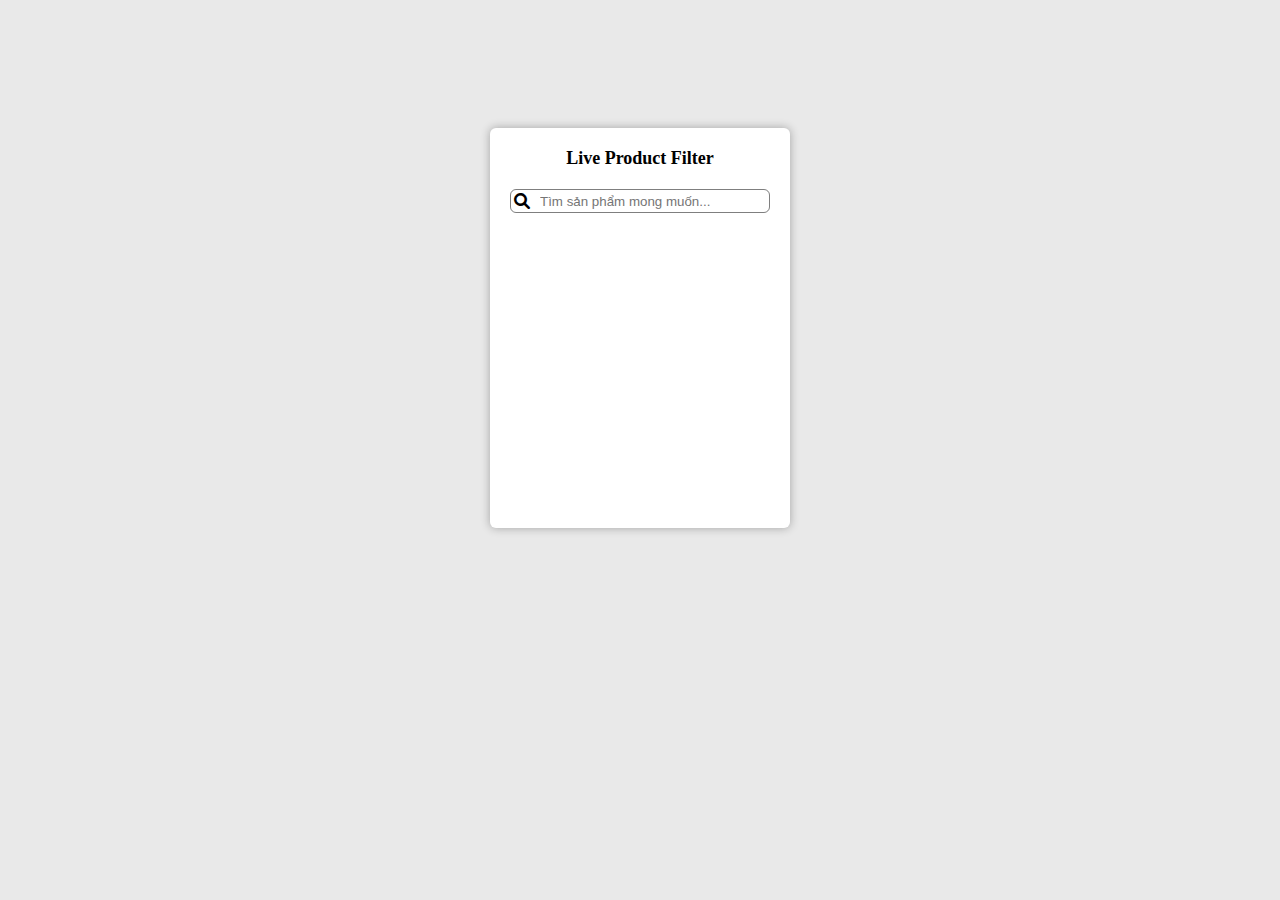
<file: filterProduct/index.html>
<!DOCTYPE html>
<html lang="en">
<head>
    <meta charset="UTF-8">
    <meta http-equiv="X-UA-Compatible" content="IE=edge">
    <meta name="viewport" content="width=device-width, initial-scale=1.0">
    <link rel="stylesheet" href="style.css">
    <link rel="stylesheet" href="https://cdnjs.cloudflare.com/ajax/libs/font-awesome/6.0.0/css/all.min.css" integrity="sha512-9usAa10IRO0HhonpyAIVpjrylPvoDwiPUiKdWk5t3PyolY1cOd4DSE0Ga+ri4AuTroPR5aQvXU9xC6qOPnzFeg==" crossorigin="anonymous" referrerpolicy="no-referrer" />
    <title>Product filter</title>
</head>
<body>
    <div class="container">
        <h1>Live Product Filter</h1>
        <div class="search">
            <i class="fa-solid fa-magnifying-glass"></i>
            <input type="text" placeholder="Tìm sản phẩm mong muốn...">
        </div>
        <div class="products">
            
        </div>
    </div>
</body>
<script src="app.js"></script>
</html>
</file>
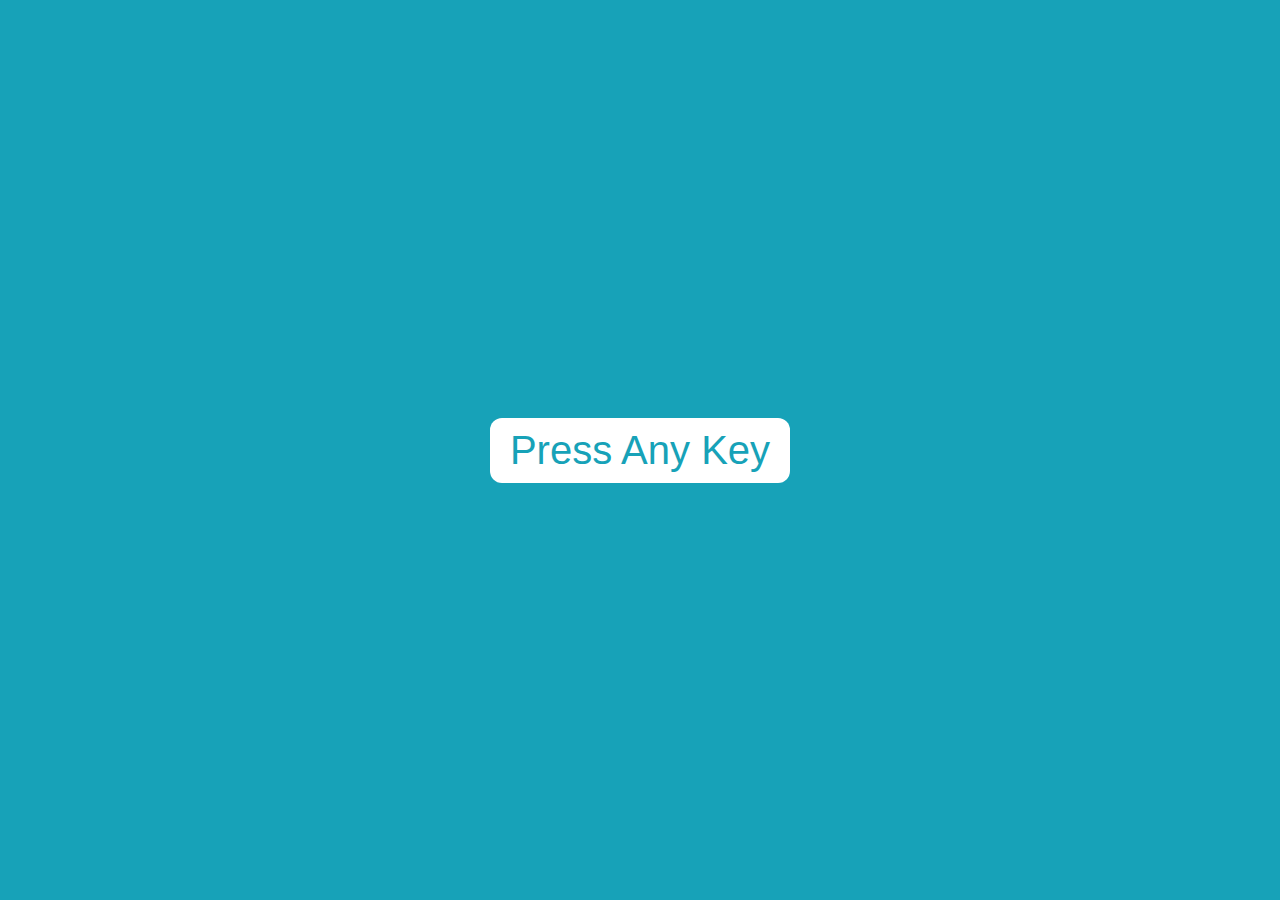
<file: keydownEvent/index.html>
<!DOCTYPE html>
<html lang="en">
<head>
    <meta charset="UTF-8">
    <meta http-equiv="X-UA-Compatible" content="IE=edge">
    <meta name="viewport" content="width=device-width, initial-scale=1.0">
    <link rel="stylesheet" href="style.css">
    <title>Document</title>
</head>
<body>
    <button class="alert">
        Press Any Key
    </button>
    <div class="box hide">
        <div class="result">
            40
        </div>
        <div class="detail">
            <div class="card key">
                <p>Key</p>
                <p>0</p>
            </div>
            <div class="card location">
                <p>Location</p>
                <p>0</p>
            </div>
            <div class="card which">
                <p>Which</p>
                <p>0</p>
            </div>
            <div class="card code">
                <p>Code</p>
                <p>0</p>
            </div>
        </div>
    </div>
    


    <script src="app.js"></script>
</body>
</html>
</file>
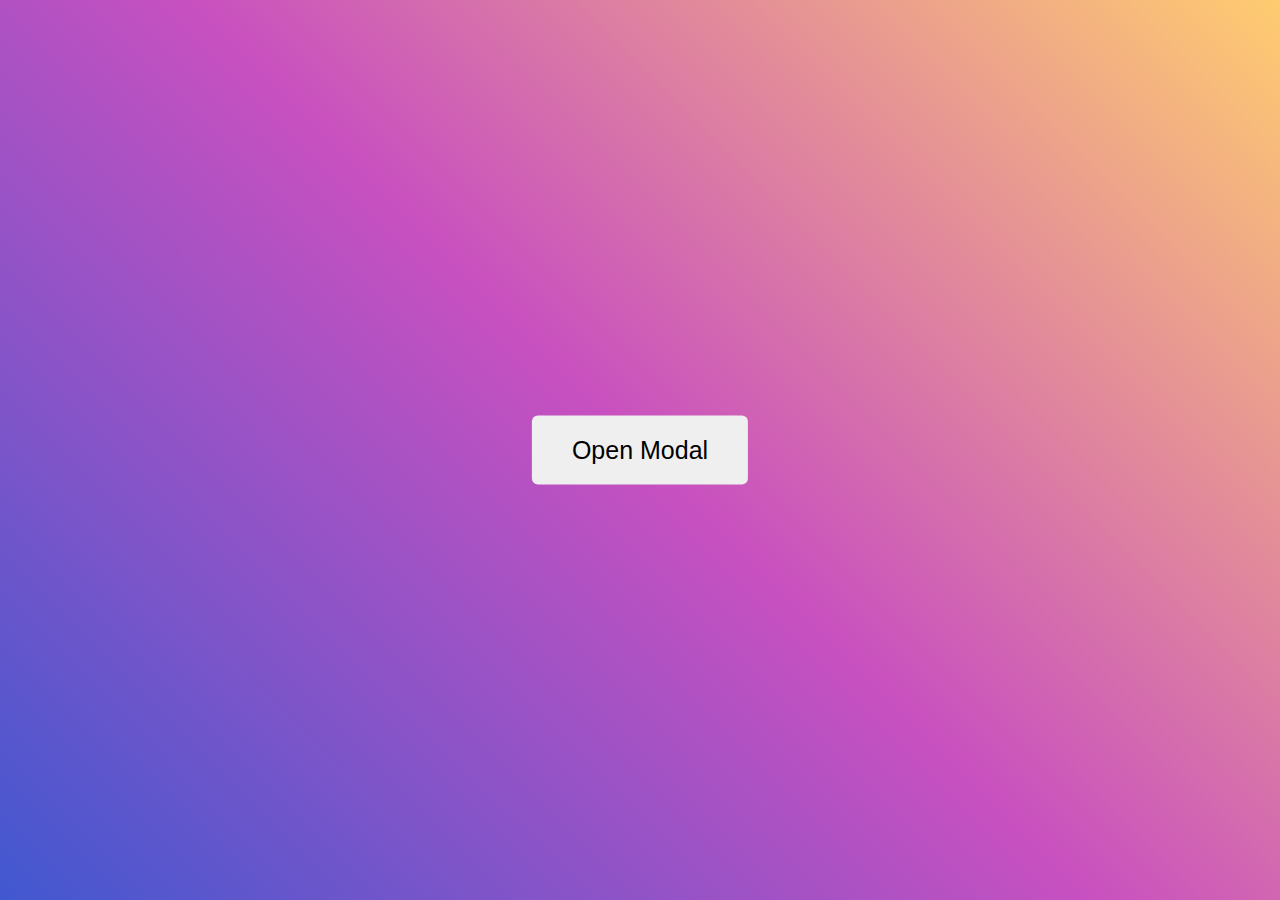
<file: modalPopup/index.html>
<!DOCTYPE html>
<html lang="en">
<head>
    <meta charset="UTF-8">
    <meta http-equiv="X-UA-Compatible" content="IE=edge">
    <meta name="viewport" content="width=device-width, initial-scale=1.0">
    <link rel="stylesheet" href="https://cdnjs.cloudflare.com/ajax/libs/font-awesome/6.0.0/css/all.min.css" integrity="sha512-9usAa10IRO0HhonpyAIVpjrylPvoDwiPUiKdWk5t3PyolY1cOd4DSE0Ga+ri4AuTroPR5aQvXU9xC6qOPnzFeg==" crossorigin="anonymous" referrerpolicy="no-referrer" />
    <link rel="stylesheet" href="style.css">
    <title>Document</title>
</head>
<body>
    <button class="open-modal-btn">Open Modal</button>
    <div class="modal hide">
        <div class="modal-inner">
            <div class="modal-header">
                <p>Welcome to learn Html, Css, Js</p>
                <i class="fa-solid fa-rectangle-xmark"></i>
            </div>
            <div class="modal-body">
                <h2>Modal</h2>
                <p>Đây là body của modal</p>
            </div>
            <div class="modal-footer">
                <button>Close</button>
            </div>
        </div>
    </div> 
</body>
<script src="index.js"></script>
</html>
</file>
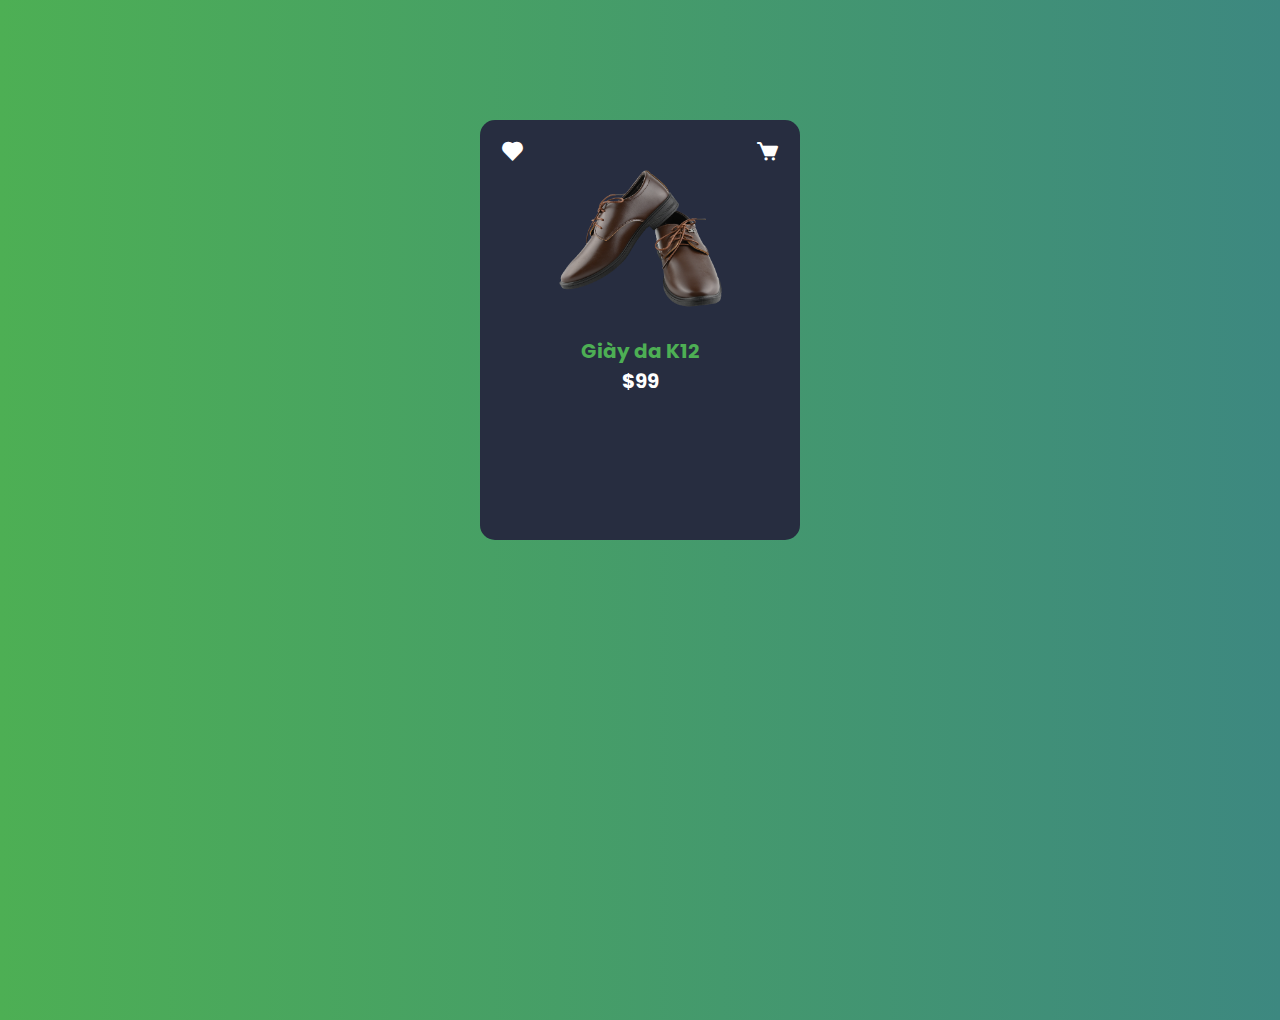
<file: productCard/index.html>
<!DOCTYPE html>
<html lang="en">
<head>
    <meta charset="UTF-8">
    <meta http-equiv="X-UA-Compatible" content="IE=edge">
    <meta name="viewport" content="width=device-width, initial-scale=1.0">
    <link rel="stylesheet" href="style.css">
    <link href='https://unpkg.com/boxicons@2.1.1/css/boxicons.min.css' rel='stylesheet'>
    <title>Product Card</title>
</head>
<body>
    <div class="card">
        <div class="card-heart">
            <i class='bx bxs-heart'></i>
        </div>
         <div class="card-cart">
            <i class='bx bxs-cart' ></i>
         </div>
         <div class="card-img">
             <img src="giay.png" alt="">
         </div>
         <div class="card-title">Giày da K12</div>
         <div class="card-price">$99</div>
         <div class="card-size">
             <h3>Size:</h3>
             <span>6</span>
             <span>7</span>
             <span>8</span>
             <span>9</span>
         </div>
         <div class="card-color">
             <h3>Color:</h3>
             <span class="card-color__nau"></span>
             <span class="card-color__den"></span>
             <span class="card-color__trang"></span>
         </div>
         <div class="card-action">
             <button>Buy Now</button>
             <button>Add Cart</button>
         </div>
    </div>
</body>
</html>
</file>
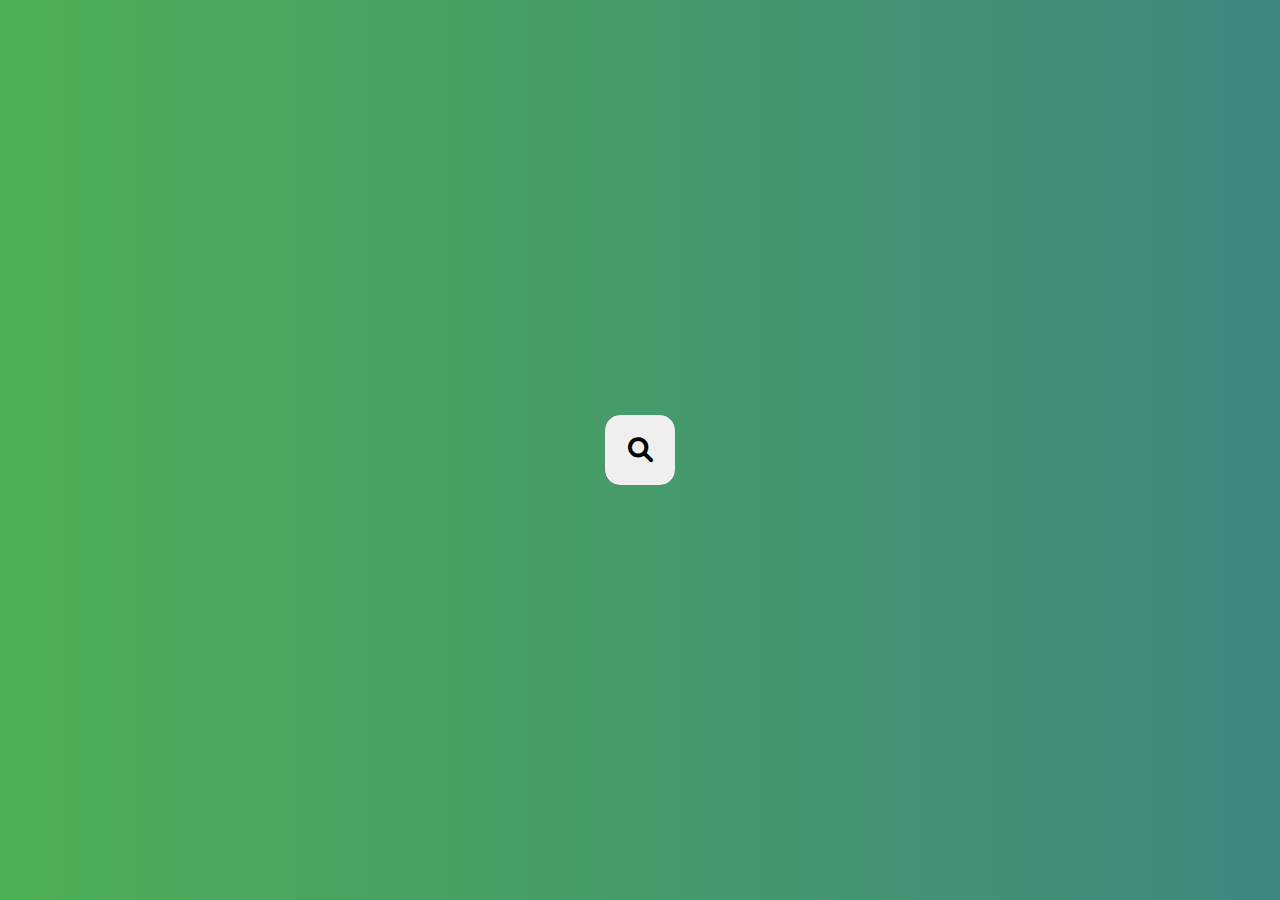
<file: searchBox/index.html>
<!DOCTYPE html>
<html lang="en">
<head>
    <meta charset="UTF-8">
    <meta http-equiv="X-UA-Compatible" content="IE=edge">
    <meta name="viewport" content="width=device-width, initial-scale=1.0">
    <link rel="stylesheet" href="https://cdnjs.cloudflare.com/ajax/libs/font-awesome/6.0.0/css/all.min.css" integrity="sha512-9usAa10IRO0HhonpyAIVpjrylPvoDwiPUiKdWk5t3PyolY1cOd4DSE0Ga+ri4AuTroPR5aQvXU9xC6qOPnzFeg==" crossorigin="anonymous" referrerpolicy="no-referrer" />
    <link rel="stylesheet" href="style.css">
    <title>Document</title>
</head>
<body>
        <div class="search-box">
            <input type="text" class="search-input">
            <button class="search-button"><i class="fa-solid fa-magnifying-glass"></i></button>
        </div>
</body>
<script src="app.js"></script>
</html>
</file>
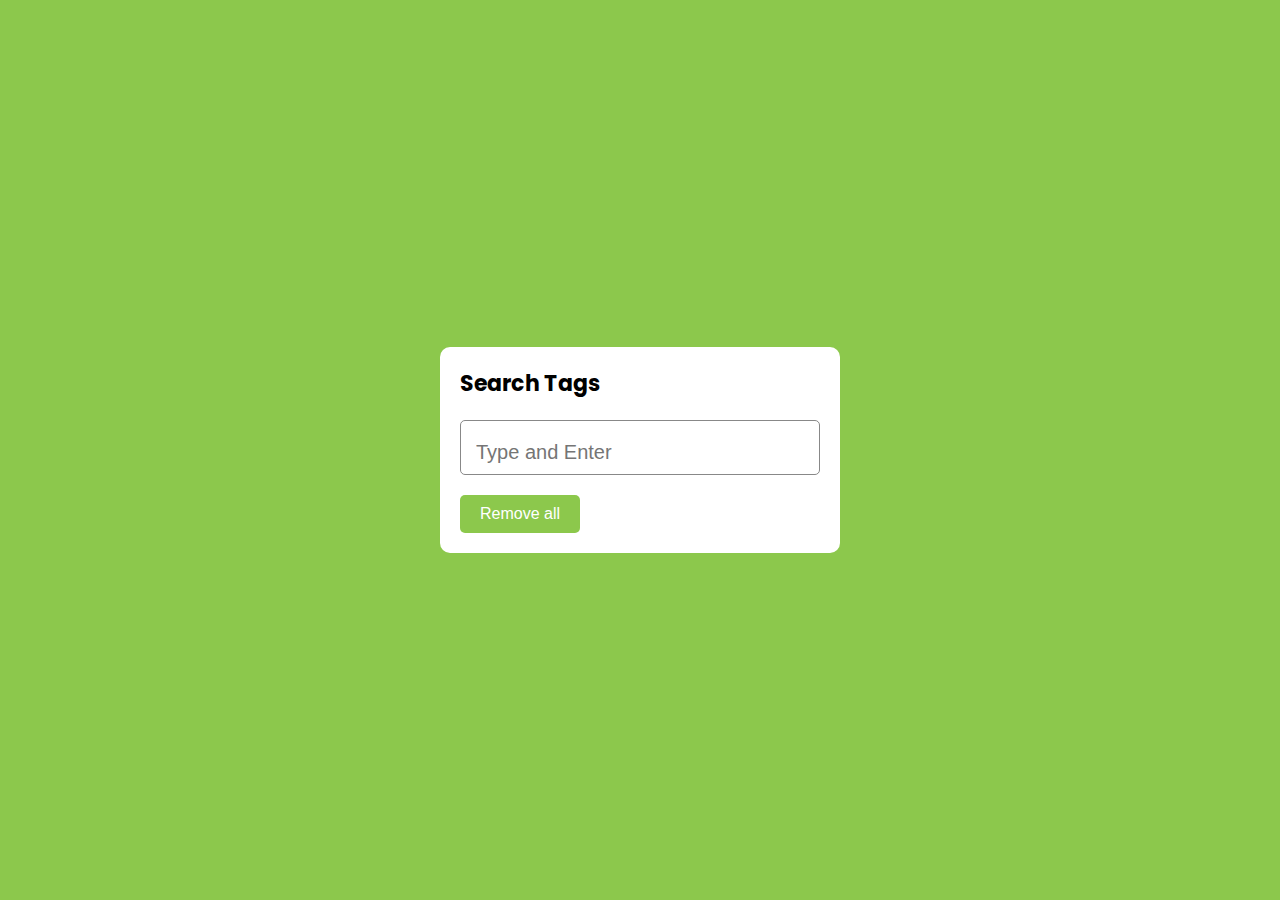
<file: searchTag/index.html>
<!DOCTYPE html>
<html lang="en">
<head>
    <meta charset="UTF-8">
    <meta http-equiv="X-UA-Compatible" content="IE=edge">
    <meta name="viewport" content="width=device-width, initial-scale=1.0">
    <link rel="stylesheet" href="style.css">
    <link rel="stylesheet" href="https://cdnjs.cloudflare.com/ajax/libs/font-awesome/6.0.0/css/all.min.css" integrity="sha512-9usAa10IRO0HhonpyAIVpjrylPvoDwiPUiKdWk5t3PyolY1cOd4DSE0Ga+ri4AuTroPR5aQvXU9xC6qOPnzFeg==" crossorigin="anonymous" referrerpolicy="no-referrer" />
    <title>Document</title>
</head>
<body>
    <div class="wrapper">
        <h2 class="title">Search Tags</h2>
        <div class="content">
            <input type="text" placeholder="Type and Enter">
        </div>
        <button class="remove-all">Remove all</button>
    </div>
</body>
<script src="app.js"></script>
</html>
</file>
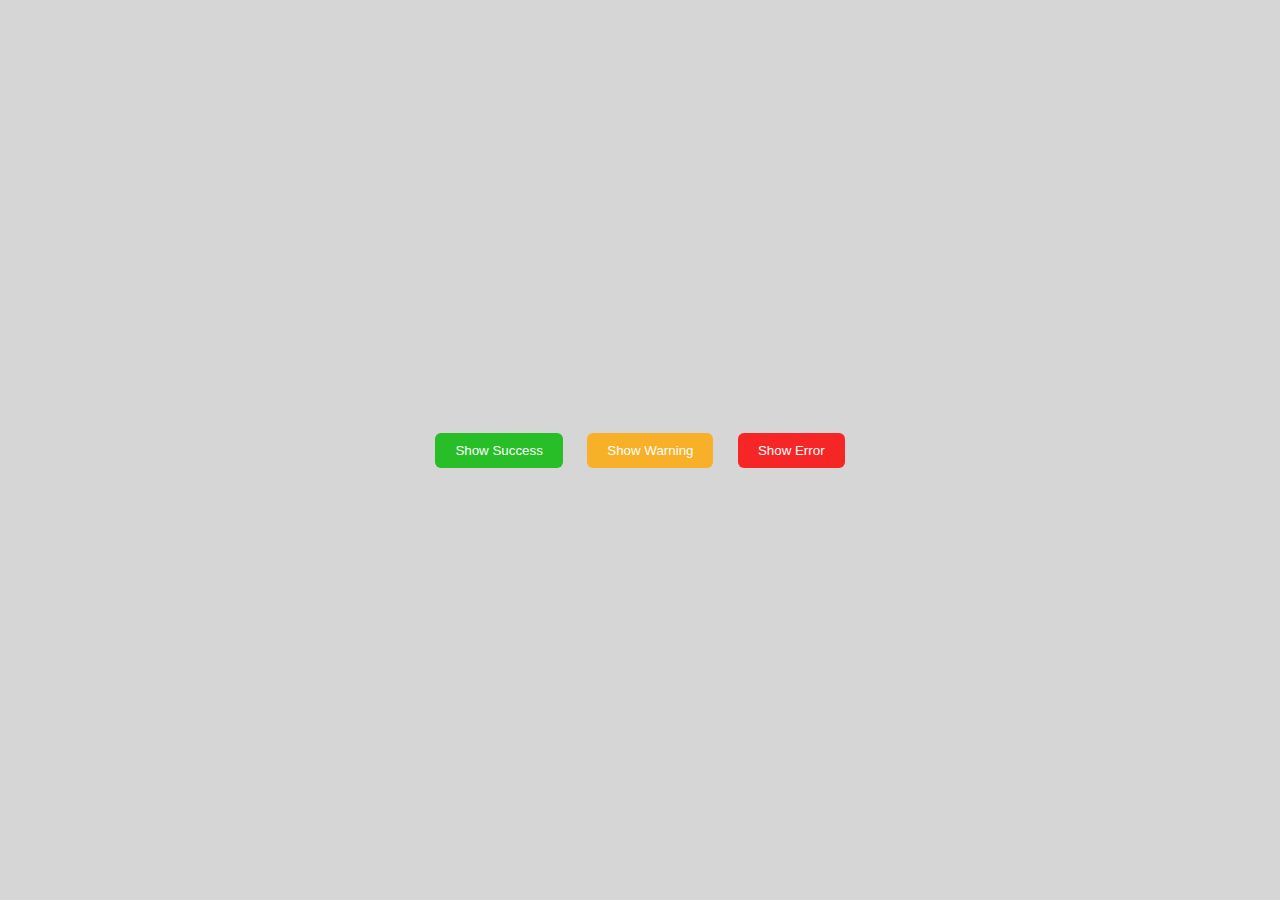
<file: toastNotification/index.html>
<!DOCTYPE html>
<html lang="en">
<head>
    <meta charset="UTF-8">
    <meta http-equiv="X-UA-Compatible" content="IE=edge">
    <meta name="viewport" content="width=device-width, initial-scale=1.0">
    <link rel="stylesheet" href="style.css">
    <link rel="stylesheet" href="https://cdnjs.cloudflare.com/ajax/libs/font-awesome/6.0.0/css/all.min.css" integrity="sha512-9usAa10IRO0HhonpyAIVpjrylPvoDwiPUiKdWk5t3PyolY1cOd4DSE0Ga+ri4AuTroPR5aQvXU9xC6qOPnzFeg==" crossorigin="anonymous" referrerpolicy="no-referrer" />
    <title>Document</title>
</head>
<body>
    <div class="control">
        <button class="success-btn">Show Success</button>
        <button class="warning-btn">Show Warning</button>
        <button class="error-btn">Show Error</button>
    </div>
    <div class="toasts">
    </div>   
</body>
<script src="app.js"></script>
</html>
</file>
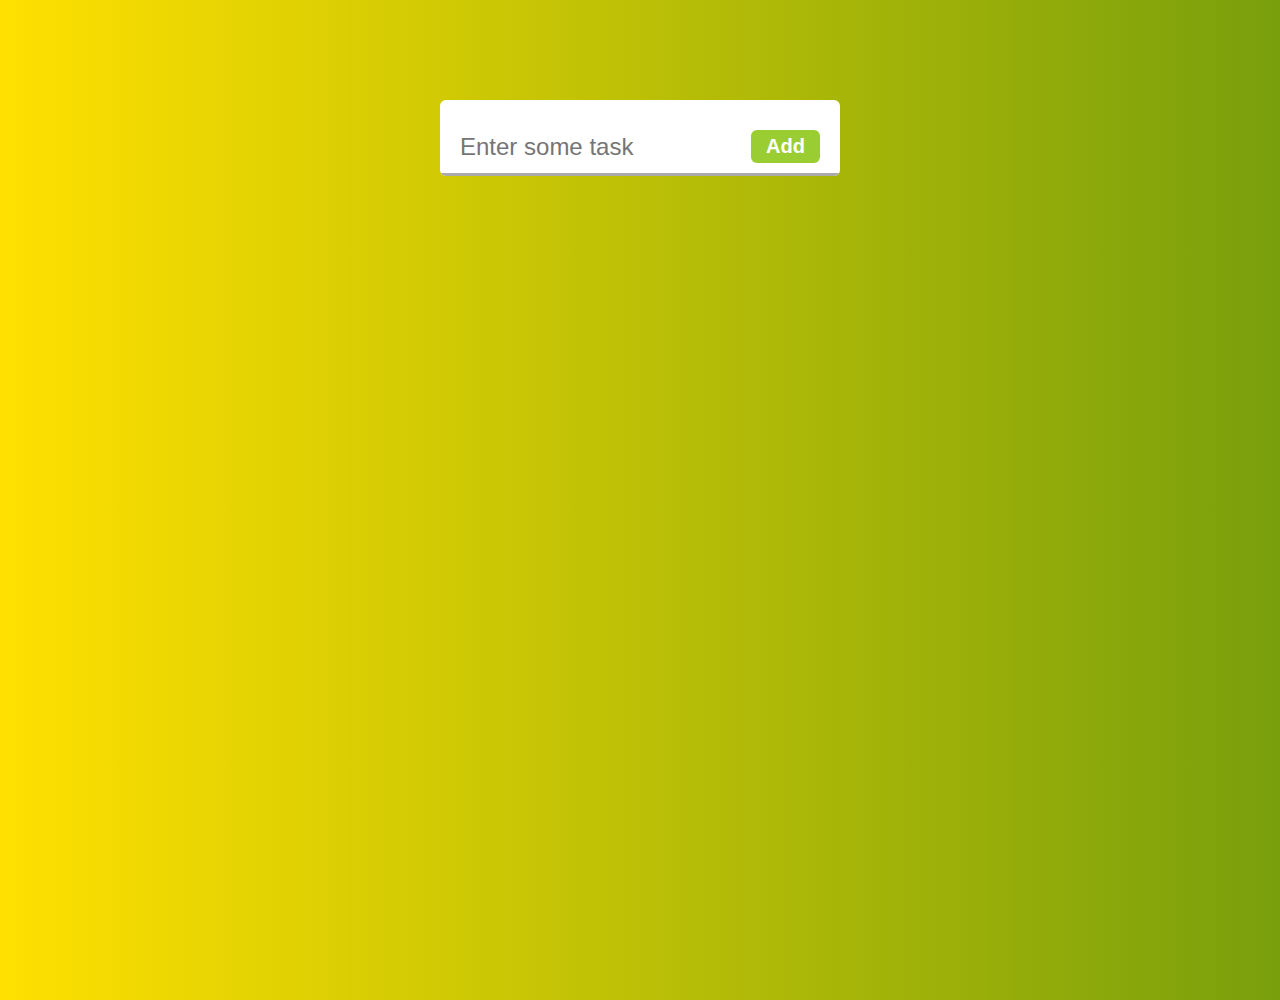
<file: toDoList/index.html>
<!DOCTYPE html>
<html lang="en">
<head>
    <meta charset="UTF-8">
    <meta http-equiv="X-UA-Compatible" content="IE=edge">
    <meta name="viewport" content="width=device-width, initial-scale=1.0">
    <link rel="stylesheet" href="style.css">
    <link rel="stylesheet" href="https://cdnjs.cloudflare.com/ajax/libs/font-awesome/6.0.0/css/all.min.css" integrity="sha512-9usAa10IRO0HhonpyAIVpjrylPvoDwiPUiKdWk5t3PyolY1cOd4DSE0Ga+ri4AuTroPR5aQvXU9xC6qOPnzFeg==" crossorigin="anonymous" referrerpolicy="no-referrer" />
    <title>To Do List</title>
</head>
<body>
    <div class="container">
        <form action="">
            <input type="text" placeholder="Enter some task">
            <button class="add">Add</button>
        </form>
        <ul class="todos">
        </ul>
    </div>
</body>
<script src="app.js"></script>
</html>
</file>
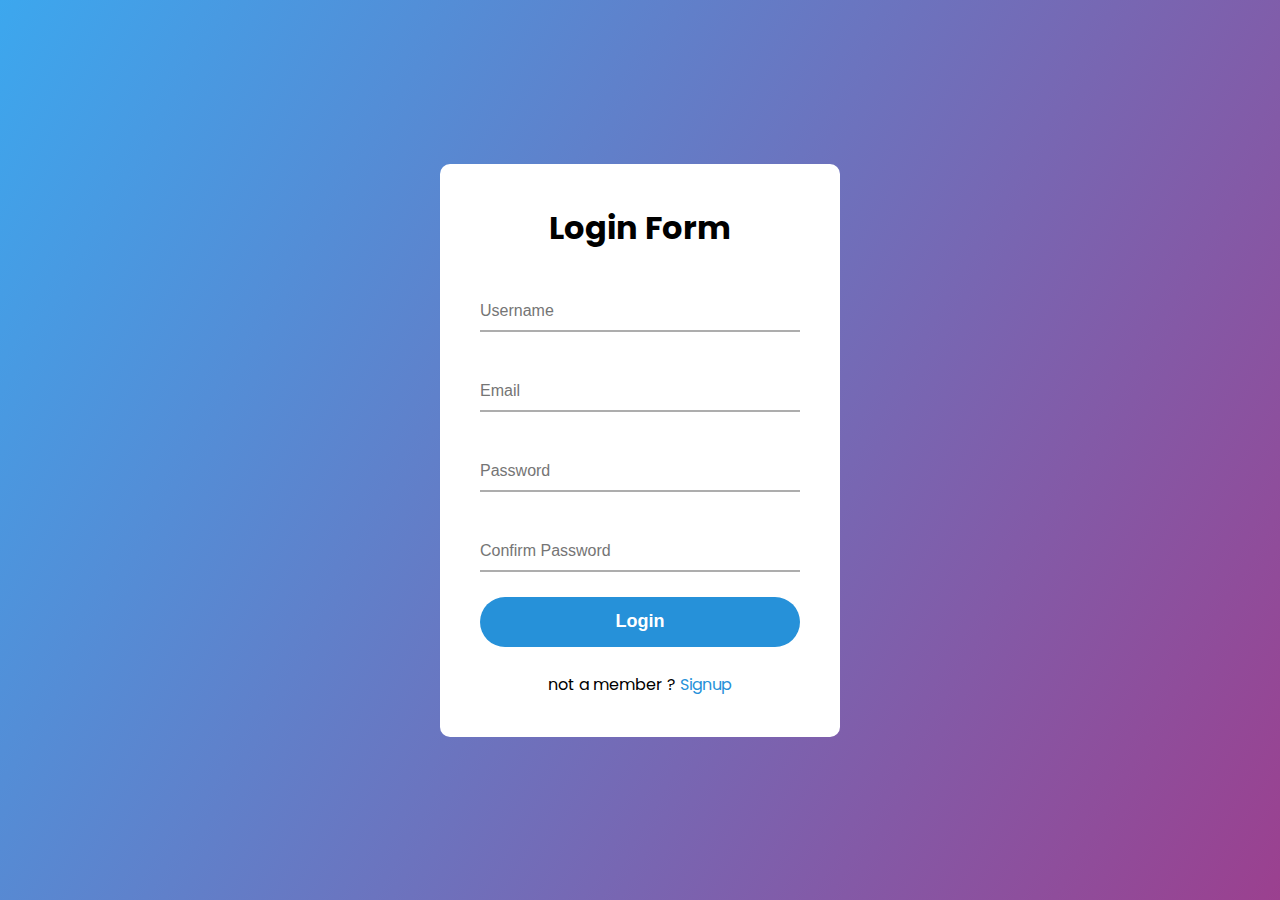
<file: validateForm/index.html>
<!DOCTYPE html>
<html lang="en">
<head>
    <meta charset="UTF-8">
    <meta http-equiv="X-UA-Compatible" content="IE=edge">
    <meta name="viewport" content="width=device-width, initial-scale=1.0">
    <link rel="stylesheet" href="style.css">
    <title>Login Form</title>
</head>
<body>
    <div class="container">
        <h1>Login Form</h1>
        <form action="">
            <div class="form-control ">
                <input type="text" name="" id="name" placeholder="Username">
                <small ></small>
                <span></span>
            </div>
    
            <div class="form-control ">
                <input type="text" name="" id="email" placeholder="Email">
                <small ></small>
                <span></span>
            </div>
    
            <div class="form-control ">
                <input type="password" name="" id="pass" placeholder="Password">
                <small ></small>
                <span></span>
            </div> 
    
            <div class="form-control ">
                <input type="password" name="" id="repass" placeholder="Confirm Password">
                <small ></small>
                <span></span>
            </div>
    
            <button type="submit" class="submit">Login</button>
    
            <div class="signup-link">
                not a member ?
                <a href="#">Signup</a>
            </div>
        </form>
    </div>
</body>
<script src="app.js"></script>
</html>
</file>
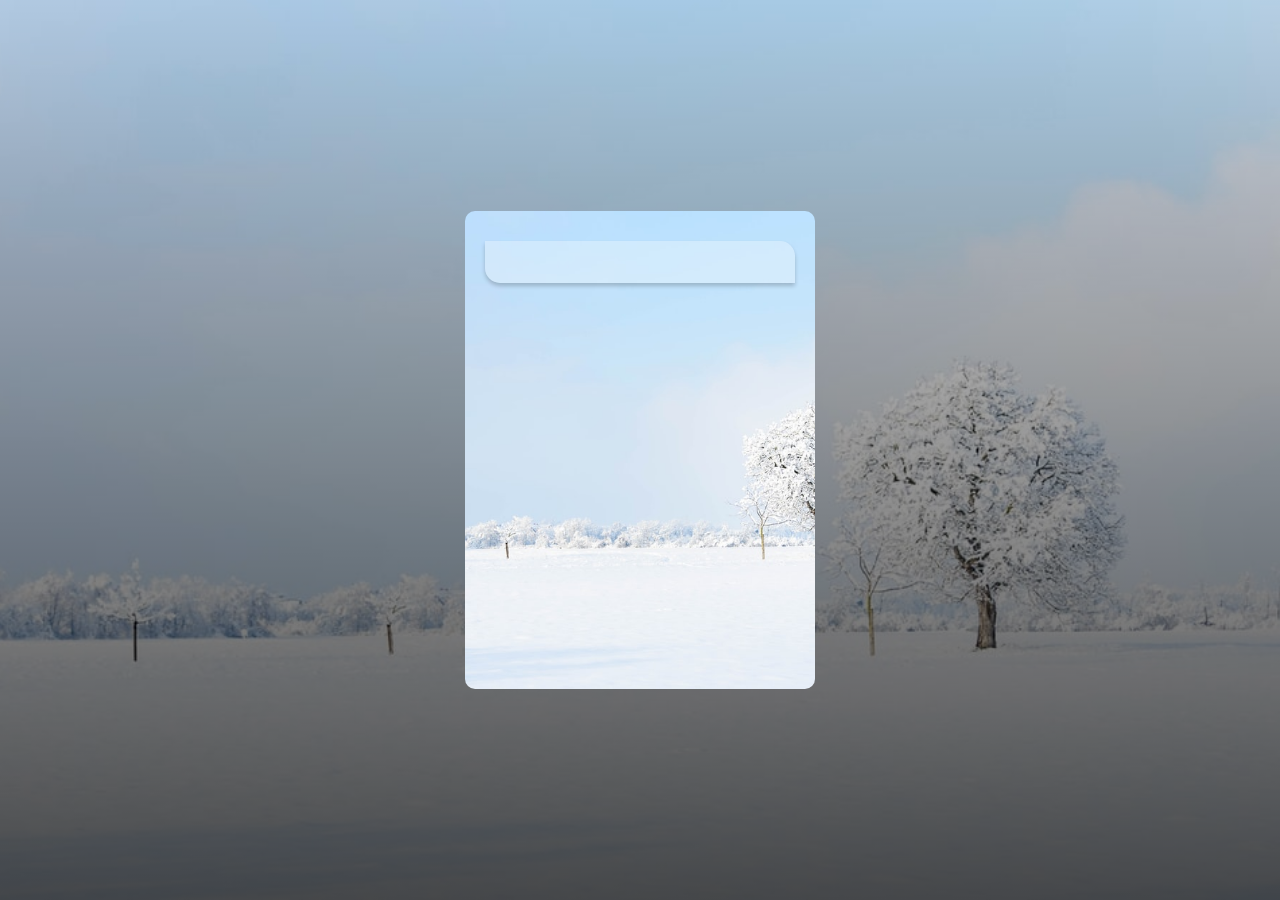
<file: weatherApp/index.html>
<!DOCTYPE html>
<html lang="en">
<head>
    <meta charset="UTF-8">
    <meta http-equiv="X-UA-Compatible" content="IE=edge">
    <meta name="viewport" content="width=device-width, initial-scale=1.0">
    <link rel="stylesheet" href="style.css">
    <link rel="stylesheet" href="https://cdnjs.cloudflare.com/ajax/libs/font-awesome/6.0.0/css/all.min.css" integrity="sha512-9usAa10IRO0HhonpyAIVpjrylPvoDwiPUiKdWk5t3PyolY1cOd4DSE0Ga+ri4AuTroPR5aQvXU9xC6qOPnzFeg==" crossorigin="anonymous" referrerpolicy="no-referrer" />
    <title>Document</title>
</head>
<body class="">
    <div class="weather">
        <input type="text" class="search">
        <div class="content hide">
            <h1 class="capital">
                <span class="city">Ha Noi</span>
                <span>,</span>
                <span class="country">JP</span>
            </h1>
            <div class="time">04/03/2022, 9:42:16 PM</div>
            <div class="temperature">
                <span class="value">23<sup>o</sup>C</span>
            </div>
            <div class="short-desc"></div>
            <div class="more">
                <div class="visibility">
                    <i class="fa-solid fa-eye"></i>
                    <span>1000m</span>
                </div>
                <div class="wind">
                    <i class="fa-solid fa-wind"></i>
                    <span>1000m</span>
                </div>
                <div class="sun">
                    <i class="fa-solid fa-sun"></i>
                    <span>1000m</span>
                </div>
            </div>
        </div>
    </div>
</body>
<script src="app.js"></script>
</html>
</file>
<file: filterProduct/style.css>
*{
    margin: 0;
    padding: 0;
    box-sizing: border-box;
}

body{
    height: 100vh;
    background: rgb(233, 233, 233);
    display: flex;
    justify-content: center;
}

.container{
    margin-top: 10%;
    width: 300px;
    height: 400px;
    border: none;
    outline: none;
    border-radius: 6px;
    box-shadow: 0 0 10px rgba(0, 0, 0, .3);
    text-align: center;
    background: white;
}

.container h1{
    font-size: 18px;
    margin: 20px;
}

.container .search{
    padding: 3px;
    display: flex;
    border: 1px solid rgba(0, 0, 0, .5);
    border-radius: 6px;
    margin: 0 20px;
    margin-bottom: 20px;
}

.container .search input{
    width: 100%;
    border: none;
    outline: none;
    margin-left: 10px;
}

.product{
    display: flex;
    padding: 10px;
    cursor: pointer;
}

.product img{
    width: 70px;
    height: 70px;
    object-fit: cover;
}

.product .info{
    width: 100%;
    display: flex;
    flex-direction: column;
    justify-content: space-around;
}

.product:hover{
    background: rgb(56, 52, 52);
    color: white;
}

.products{
    overflow-y: scroll;
    height: 72%;
}

.hide{
    display: none;
}
</file>
<file: keydownEvent/style.css>
@import url('https://fonts.googleapis.com/css2?family=Poppins:wght@300;500&display=swap');

*{
    margin: 0;
    padding: 0;
    box-sizing: border-box;
}

body{
    font-family: 'Poppins', sans-serif;
    height: 100vh;
    background: #17a2b8;
    color: white;
    display: flex;
    flex-direction: column;
    justify-content: center;
    align-items: center;
}

.alert{
    font-size: 40px;
    color: #17a2b8;
    background: white;
    border-radius: 12px;
    padding: 10px 20px;
    border: none;
    outline: none;
    font-weight: 600px;
}

.box .result{
    height: 250px;
    width: 250px;
    border: 7px solid white;
    border-radius: 50%;
    display: flex;
    align-items: center;
    justify-content: center;
    font-size: 70px;
    font-weight: 600px;
    margin: 0 auto;
    margin-bottom: 60px;
}

.card{
    width: 300px;
    background: white;
    border-radius: 10px;
    overflow: hidden;
    margin: 20px;
}

.card p{
    padding: 10px;
    color: black;
    font-size: 20px;
    text-align: center;
}
.card p:first-child{
    background: #78c0c9;
    color: white;
    
}

.detail{
    display: flex;
}
.hide{
    display: none;
}
</file>
<file: modalPopup/style.css>
*{
    margin: 0;
    padding: 0;
    box-sizing: border-box;
}
:root{
    --primary-color:#e26e70;
}
body{
    height: 100vh;
    overflow: hidden;
    background: linear-gradient(45deg, rgb(65,88,208) 0%, rgb(200,80,192) 50%, rgb(255,204,112) 100%);
}

.open-modal-btn{
    padding: 20px 40px;
    border: none;
    outline: none;
    border-radius: 6px;
    /* căn giữa */
    position: relative;
    top:50%;
    left:50%;
    transform: translate(-50%,-50%);
    font-size: 25px;
}

.modal{
    position: fixed;
    top: 0;
    height: 100%;
    width: 100%;
    background: rgba(0, 0, 0, 0.6);
}

.modal-inner{
    width: 400px;
    position: relative;
    top: 30%;   
    margin: 0 auto;
    background: white;
    border-radius: 5px;
    overflow: hidden;
    animation: modalShow 0.2s linear;
    transition: 1s;
}

.modal-header{
    display: flex;
    justify-content: space-between;
    align-items: center;
    padding: 15px;
    background: var(--primary-color);
    color: white;
}

.modal-body{
    padding: 15px;
}

.modal-body h2{
    color: var(--primary-color);
    margin-bottom: 12px;
}

.modal-footer{
    padding: 15px;
    text-align: right;
}

.modal-footer button{
    padding: 10px 20px;
    color: white;
    background: var(--primary-color);
    border: none;
    outline: none;
    border-radius: 6px;
}

.hide{
    display: none;
}

@keyframes modalShow{
    from {
        top: -200px;
        opacity: 0;
    }

    to {
        top: 30%;
        opacity: 1;
    }
}
</file>
<file: productCard/style.css>
@import url('https://fonts.googleapis.com/css2?family=Poppins:wght@300&display=swap');
:root{
    --primary-color:#4daf54;
}
*{
    margin:0;
    padding: 0;
    box-sizing: border-box;
}
body{
    height: 100vh;
    background: linear-gradient(to right, #4daf54, #3d8880);
    font-family: "Poppins";
}

.card{
    margin: 120px auto;
    width: 320px;
    height: 420px;
    background: #272d40;
    padding: 20px;
    border-radius: 15px;
    color: white;
    position: relative;
}
.card-heart, .card-cart{
    font-size: 25px;
    position: absolute;
    left: 20px;
    top: 15px;
    cursor: pointer;
}

.card-cart{
    left:unset;
    right: 20px;
}

.card-img{
    width: 70%;
    display: flex;
    margin: 0 auto;
    transition: 0.5s;
}

.card-img img{
    width: 100%;
    height: 100%;
    object-fit: cover;
}

.card-title, .card-price{
    font-size: 20px;
    font-weight: bold;
    text-align: center;
    transition: 0.5s;
}

.card-title{
    color: var(--primary-color);
}

.card-price{
    margin-bottom: 10px;
}
.card-size, .card-color {
    display: flex;
    align-items: center;
    margin-bottom: 10px;
}

.card-size span{
    padding: 2px 6px;
    background: #dadada;
    color: black;
    border-radius: 5px;
    margin: 0 5px;
    cursor: pointer;
}

.card-size span:hover{
    transform: scale(0.9);
}

.card-color span {
    width: 15px;
    height: 15px;
    border-radius: 50%;
    margin: 0 6px;
    cursor: pointer;
}

.card-color span:hover{
    transform: scale(1.3);
}

.card-color__nau{
    background: rgb(116, 64, 5);
}

.card-color__den{
    background: black;
}

.card-color__trang{
    background: white;
}

.card-action button{
    background: var(--primary-color);
    border: none;
    outline: none;
    color: white;
    padding: 10px 20px;
    border-radius: 5px;
    font-weight: bold;
    cursor: pointer;
}

.card-action button:hover {
    transform: scale(0.9);
}

.card:hover .card-img{
    transform:translateY(-80px) rotate(-20deg);
}

.card:hover .card-title{
    transform: translate(-86px, -60px);
}

.card:hover .card-price{
    transform: translate(-123px, -60px);
}

.card-size {
    margin-top: 150px;
}

.card-size,.card-action,.card-color {
    visibility: hidden;
    opacity: 0;
    transition: 0.6s;
    transition-delay: 0.2s;
}

.card:hover .card-size, 
.card:hover .card-color, 
.card:hover .card-action {
    visibility: visible;
    opacity: 100;
}

.card:hover .card-size {
    margin-top: -30px;
}
</file>
<file: searchBox/style.css>
*{
    margin: 0;
    padding: 0;
    box-sizing: border-box;
}

body{
    background: linear-gradient(to right, #4daf54, #3d8880);
    height: 100vh;
    display: flex;
    justify-content: center;
    align-items: center;
}

.search-box{
    background: black;
    width: 70px;
    height: 70px;
    overflow: hidden;
    position: relative;
    border-radius: 15px;
    transition: all 0.5s ease;
}

.search-input{
    width: 100%;
    height: 100%;
    background: transparent;
    color: white;
    padding: 20px 100px 20px 20px;
    font-size: 35px;
    outline: none;
}

.search-button{
    position: absolute;
    right: 0;
    top: 0;
    width: 70px;
    height: 70px;
    font-size: 25px;
    border: none;
    outline: none;
}

.search-box.open{
    width: 400px;
}
</file>
<file: searchTag/style.css>
@import url('https://fonts.googleapis.com/css2?family=Poppins:wght@300;500&display=swap');

*{
    margin: 0;
    padding: 0;
    box-sizing: border-box;
}

body{
    font-family: 'Poppins', sans-serif;
    background: #8cc84c;
    display: flex;
    justify-content: center;
    align-items: center;
    height: 100vh;
}

.wrapper{
    background: white;
    border-radius: 10px;
    width: 400px;
    padding: 20px;
}

.title{
    font-size: 22px;
}

.content{
    border: 1px solid#888;
    padding: 10px;
    display: flex;
    flex-wrap: wrap;
    margin-top: 20px;
    border-radius: 5px;
}

.content li{
    background: #8cc84c;
    color: white;
    border-radius: 3px;
    list-style: none;
    margin: 4px 3px;
    padding: 10px;
}

.content li i{
    font-size: 16px;
    margin-left: 5px;
    cursor: pointer;
}

.content input{
    border: none;
    outline: none;
    font-size: 20px;
    flex: 1;
    margin-top: 10px;
    margin-left: 5px;
}

.remove-all{
    background: #8cc84c;
    border: none;
    outline: none;
    padding: 10px 20px;
    border-radius: 5px;
    color: white;
    margin-top: 20px;
    font-size: 16px;
    cursor: pointer;
}
</file>
<file: toastNotification/style.css>
:root {
    --success: rgb(39, 190, 39);
    --warning: rgb(248, 176, 41);
    --error: rgb(247, 38, 38);

    --success-light: rgba(39, 190, 39, 0.4);
    --warning-light:rgba(248, 176, 41, 0.4);
    --error-light:rgba(247, 38, 38, 0.4);
}

*{
    margin: 0;
    padding: 0;
    box-sizing: border-box;
}

body{
    height: 100vh;
    background: rgb(214, 214, 214);
    font-family: sans-serif;
    display: flex;
    justify-content: center;
    align-items: center;
}

.control button{
    border: none;
    outline: none;
    cursor: pointer;
    padding: 10px 20px;
    border-radius: 6px;
    margin: 0 10px;
    color: white;
}

.success-btn {
    background: var(--success);
}

.warning-btn {
    background: var(--warning);
}

.error-btn{
    background: var(--error);
}

.toasts{
    position: fixed;
    top: 5px;
    right: 5px;
}

.toast{
    display: flex;
    color: white; 
    padding: 20px;
    border-radius: 6px; 
    text-align: center;
    overflow: hidden;
    animation: truotra 2s ease forwards;
    margin-bottom: 10px;
}

.toast.success{
    background: var(--success-light);
    border-left: 4px solid var(--success);
}

.toast.warning{
    background: var(--warning-light);
    border-left: 4px solid var(--warning);
}

.toast.error{
    background: var(--error-light);
    border-left: 4px solid var(--error);
}

.toast i{
    margin-right: 12px;
}

.toast .countdown{
    width: 100%;
    height: 4px;
    position: absolute;
    bottom: 0;
    left: 0;
    animation: countdown 2s ease forwards;
}

.success .countdown{
    background: var(--success);
}

.error .countdown{
    background: var(--error);
}

.warning .countdown{
    background: var(--warning);
}
@keyframes countdown{
    0%{
        width: 100%;
    }

    100%{
        width: 0%;
    }
}

@keyframes truotra{
    0%{
        transform: translateX(200%);
    }

    25%{
        transform: translateX(-10%);
    }

    50%{
        transform: translateX(20%);
    }

    100%{
        transform: translateX(0);
    }

}

@keyframes truotvao{
    0%{
        transform: translateX(-10%);
    }

    25%{
        transform: translateX(10%);
    }

    50%{
        transform: translateX(-10%);
    }

    100%{
        transform: translateX(200%);
    }

}
</file>
<file: toDoList/style.css>
*{
    margin: 0;
    padding: 0;
    box-sizing: border-box;
}

body{
    height: 100vh;
    background: linear-gradient(to right, #ffe000, #799f0c);
    font-family: sans-serif;
}

.container{
    width: 400px;
    margin: 100px auto;
    background: white;
    padding-top: 20px;
    overflow: hidden;
    border-radius: 6px;
}

form{
    border-bottom: 3px solid #aaa;
    padding: 10px 20px;
    font-size: 22px;
    display: flex;
    justify-content: space-between;
}

form input{
    font-size: 24px;
    width: 100%;
    margin-right: 15px;
    border: none;
    outline: none;
}

form button{
    background: yellowgreen;
    padding: 5px 15px;
    color: white;
    font-size: 20px;
    font-weight: bold;
    border: none;
    outline: none;
    border-radius: 6px;
    cursor: pointer;
}

.todos {
    list-style: none;
}
.todos li{
    padding: 10px 20px;
    display: flex;
    justify-content: space-between;
    border-bottom: 1px solid #e5e5e5;
    align-items: center;
    font-size: 22px;
    cursor: pointer;
    transition: 0.4s;
}

.todos li span{
    overflow: hidden;
    white-space: nowrap;
    text-overflow: ellipsis;
}

li.completed{
    color: #aaa;
}

li.completed span{
    text-decoration: line-through;
}
i:hover{
    color: #aaa;
}
</file>
<file: validateForm/style.css>
@import url('https://fonts.googleapis.com/css2?family=Poppins:wght@300;500&display=swap');

:root{
    --success-color:#2691d9;
    --error-color:#e74c3c;
}

*{
    margin: 0;
    padding: 0;
    box-sizing: border-box;
}

body{
    height: 100vh;
    font-family: 'Poppins', sans-serif;
    background: linear-gradient(120deg, #3ca7ee, #9b408f);
    overflow: hidden;
    display: flex;
    justify-content: center;
    align-items: center;
}

.container{
    width: 400px;
    border: none;
    border-radius: 10px;
    background: white;
    padding: 40px;
}

.container h1{
    text-align: center;
}

.form-control{
    width: 100%;
    position: relative;
    margin-top: 40px;
}
.form-control input{
    width: 100%;
    height: 40px;
    border: none;
    outline: none;
    font-size: 16px;
    border-bottom: 2px solid #adadad;
}

.form-control span{
    position: absolute;
    border-bottom: 2px solid var(--success-color);
    width: 0%;
    top: 38px;
    left: 0%;
    transition: 0.3s;
}

.form-control input:focus ~span {
    width: 100%;
}

.form-control.error small{
    color: var( --error-color);
}

.form-control.error input{
    border-bottom: 2px solid var( --error-color);
}

.submit{
    width: 100%;
    height: 50px;
    border: none;
    outline: none;
    border-radius: 25px;
    background: var(--success-color);
    color: white;
    font-size: 18px;
    font-weight: bold;
    margin: 25px 0;
    cursor: pointer;
    transition: 0.4s;
}

.submit:hover{
    background: #08609a;
}

.signup-link{
    text-align: center;

}

.signup-link a{
    color: var(--success-color);
    text-decoration: none;
    cursor: pointer;
}

.signup-link a:hover{
    text-decoration: underline;
    color: #08609a;
}
</file>
<file: weatherApp/style.css>
*{
    margin: 0;
    padding: 0;
    box-sizing: border-box;
}

body{
    font-family: sans-serif;
    height: 100vh;
    display: flex;
    justify-content: center;
    align-items: center;

    background: linear-gradient(to top, rgba(0,0,0,0.7), rgba(0,0,0,0.1)), url(cold.jpg) no-repeat center/cover;
}

.weather{
    width: 350px;
    border-radius: 10px;
    padding: 30px 20px;
    background: url(cold.jpg) no-repeat center/cover;
}

.hot{
    background: linear-gradient(to top, rgba(0,0,0,0.7), rgba(0,0,0,0.1)), url(hot.jpg) no-repeat center/cover;
}

.hot .weather{
    background: url(hot.jpg) no-repeat center/cover;
}

.cold{
    background: linear-gradient(to top, rgba(0,0,0,0.7), rgba(0,0,0,0.1)), url(cold.jpg) no-repeat center/cover;
}

.cold .weather{
    background: url(cold.jpg) no-repeat center/cover;
}

.cool{
    background: linear-gradient(to top, rgba(0,0,0,0.7), rgba(0,0,0,0.1)), url(cool.jpg) no-repeat center/cover;
}

.cool .weather{
    background: url(cool.jpg) no-repeat center/cover;
}

.warm{
    background: linear-gradient(to top, rgba(0,0,0,0.7), rgba(0,0,0,0.1)), url(warm.jpg) no-repeat center/cover;
}

.warm .weather{
    background: url(warm.jpg) no-repeat center/cover;
}

.search{
    width: 100%;
    padding: 10px 20px;
    border: none;
    outline: none;
    background: rgba(255,255,255,0.3);
    border-radius: 0 15px 0 15px;
    box-shadow: 0 3px 4px rgba(0,0,0,0.2);
    transition: 0.4s;
    font-size: 19px;
}

.search:focus{
    background: rgba(255,255,255,0.7);
    border-radius: 15px 0 15px 0;
}

.content{
    text-align: center;
    color: white;
    margin: 40px 0;
    transition: 0.4s;
}

.capital {
    text-shadow: 2px 2px rgba(0,0,0,0.5);
}

.time{
    margin: 10px 0;
    font-size: 15px;
}

.temperature{
    font-size: 65px;
    text-shadow: 2px 2px rgba(0,0,0,0.7);
    background: rgba(255,255,255,0.6);
    box-shadow: 2px 2px rgba(0,0,0,0.5);
    border: none;
    outline: none;
    border-radius: 10px;
    margin: 30px 60px;
    padding: 15px;
}

.short-desc{
    font-size: 40px;
    font-weight: bold;
    text-shadow: 2px 2px rgba(0,0,0,0.5);
    margin-bottom: 30px;
}

.more div{
    display: flex;
    flex-direction: column;
}

.more div i{
    margin: 10px 0;
}

.more{
    display: flex;
    justify-content: space-between;
}

.hide {
    visibility: hidden;
    opacity: 0;
}
</file>
